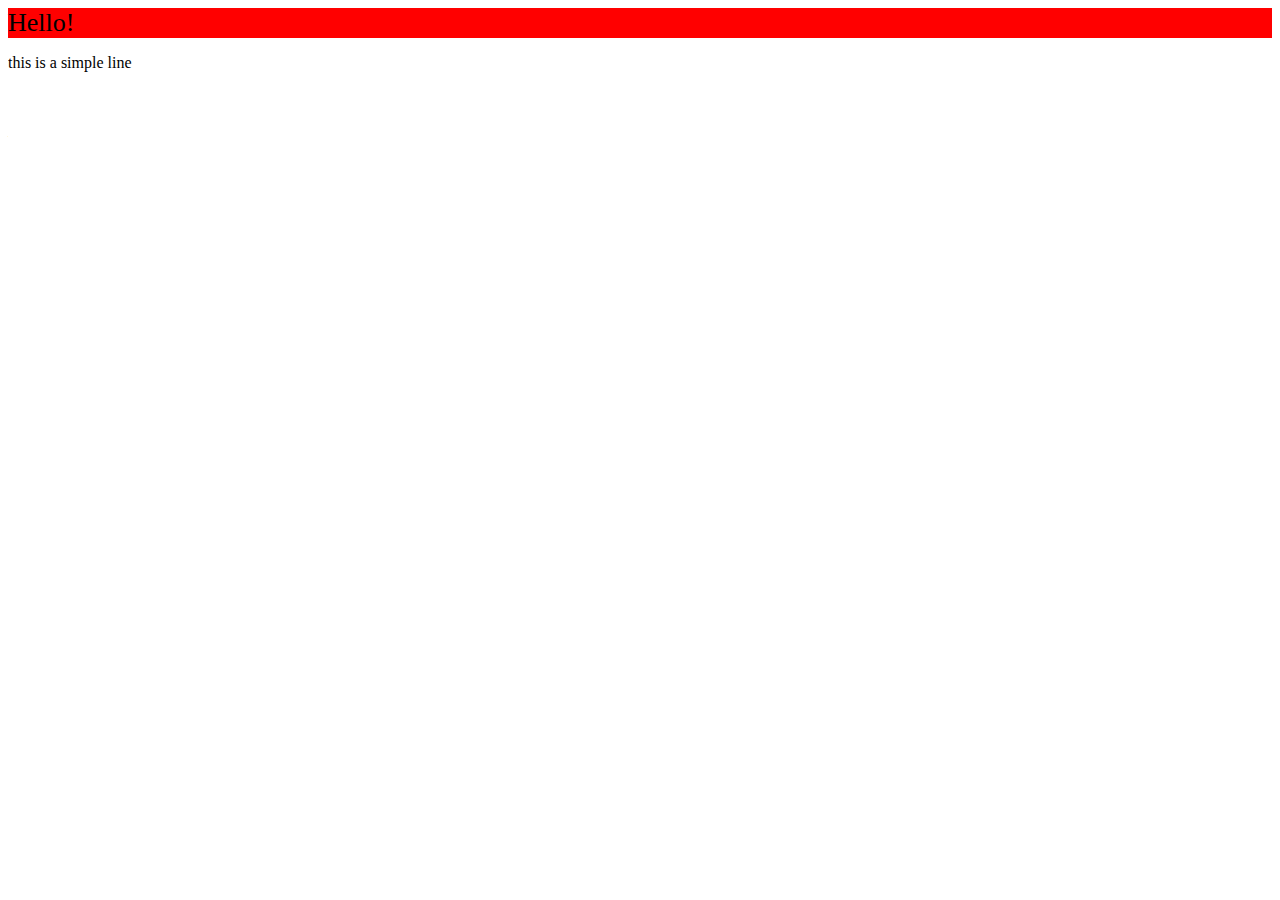
<file: DOM PART2/index.html>
<!DOCTYPE html>
<html lang="en">
<head>
    <meta charset="UTF-8">
    <meta name="viewport" content="width=device-width, initial-scale=1.0">
    <title>Document</title>
</head>
<body>
    <div id="box" name="JSDIV" style="background-color: red">this is a div
        <ul>
            List 
            <li>item1</li>
            <li>item2</li>
            <li>item3</li>
        </ul>
    </div>
    <p class="para">this is a simple line</p>
    <script src="script.js"></script>
</body>
</html>
</file>
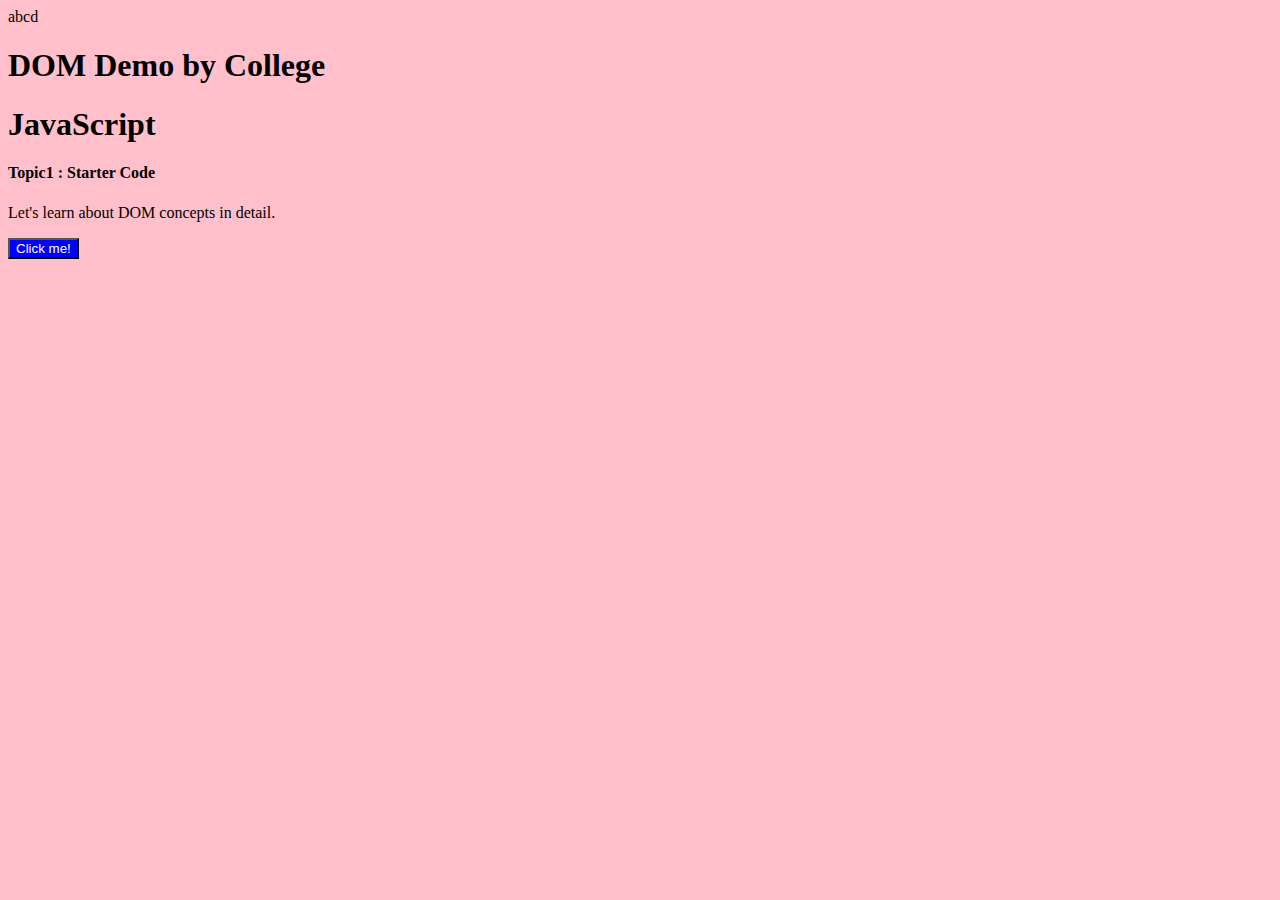
<file: DOM/index.html>
<!DOCTYPE html>
<html lang="en">
<head>
    <meta charset="UTF-8">
    <meta name="viewport" content="width=device-width, initial-scale=1.0">
    <title>JS with Mahnoor</title>
    <link rel="stylesheet" href="style.css" />
</head>
<body>
    <div>abcd</div>
    <h1 id="heading-class">DOM Demo by College</h1>
    <h1 id="heading2-class">JavaScript</h1>
    <h4 class="heading3-class">Topic1 : Starter Code</h4>
    <p>Let's learn about DOM concepts in detail.</p>
    <button>Click me!</button>
    <script src="script.js"></script>
</body>
</html>
</file>
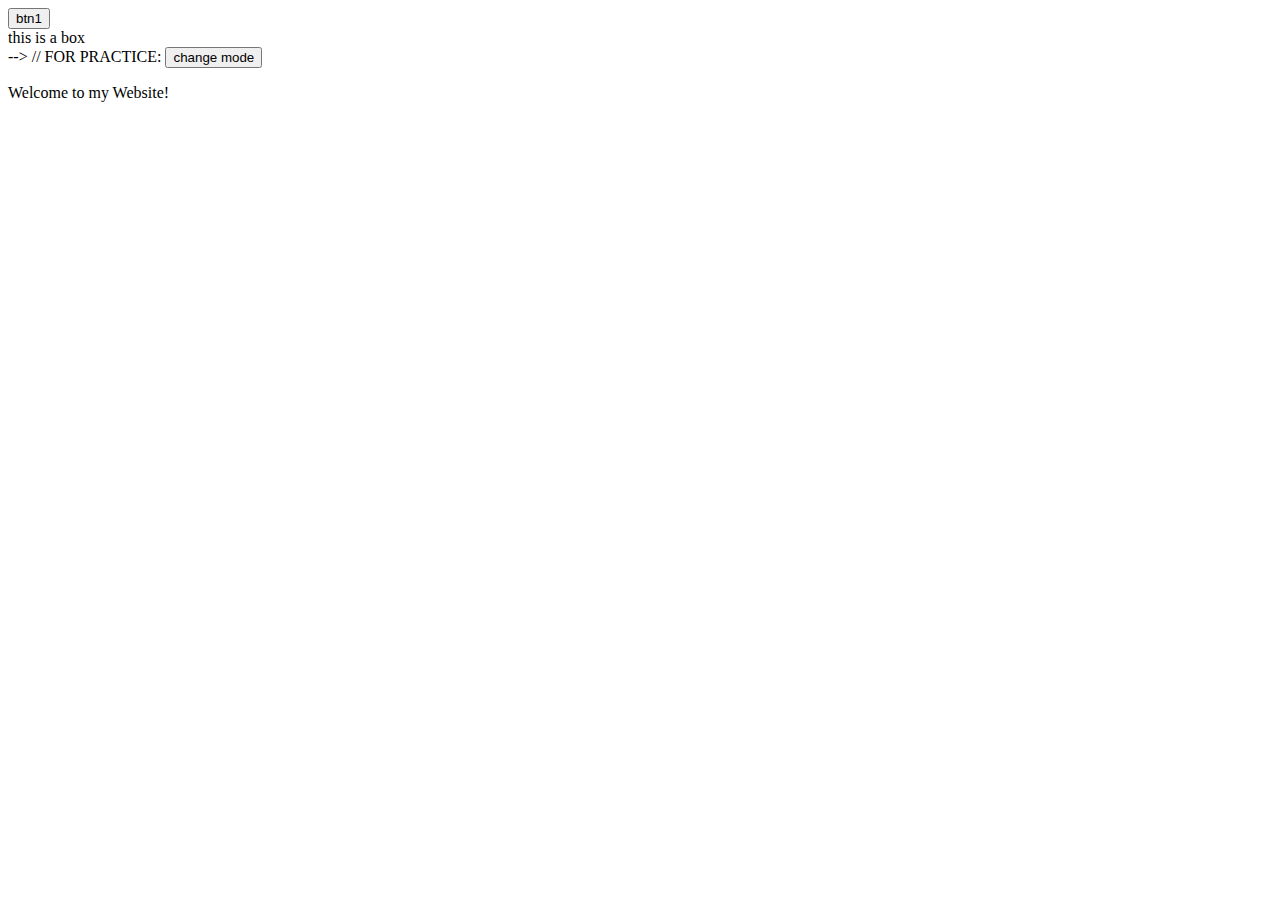
<file: Events in JS/index.html>
<!-- <!DOCTYPE html>
<html lang="en">
<head>
    <meta charset="UTF-8">
    <meta name="viewport" content="width=device-width, initial-scale=1.0">
    <title>Events in JS</title>
    <link rel="stylesheet" href="style.css" />
</head>
<body>
    <!-- <button onclick="console.log('button was clicked');alert('hello')">
        click me!
    </button>
    <button ondblclick="console.log('button was clicked 2x')">
        click me 2 times!
    </button>
    <div onmouseover="console.log('you are inside div')">this is a box</div> -->
    <button id="btn1">btn1</button>
    <div>this is a box</div>
    <script src="script.js"></script>
</body>
</html> -->

// FOR PRACTICE:
<!DOCTYPE html>
<html lang="en">
<head>
    <meta charset="UTF-8">
    <meta name="viewport" content="width=device-width, initial-scale=1.0">
    <title>Event in JS</title>
    <link rel="stylesheet" href="style.css" />
</head>
<body>
    <button id="mode">change mode</button>
    <p>Welcome to my Website!</p>
    <script src="script.js"></script>
</body>
</html>
</file>
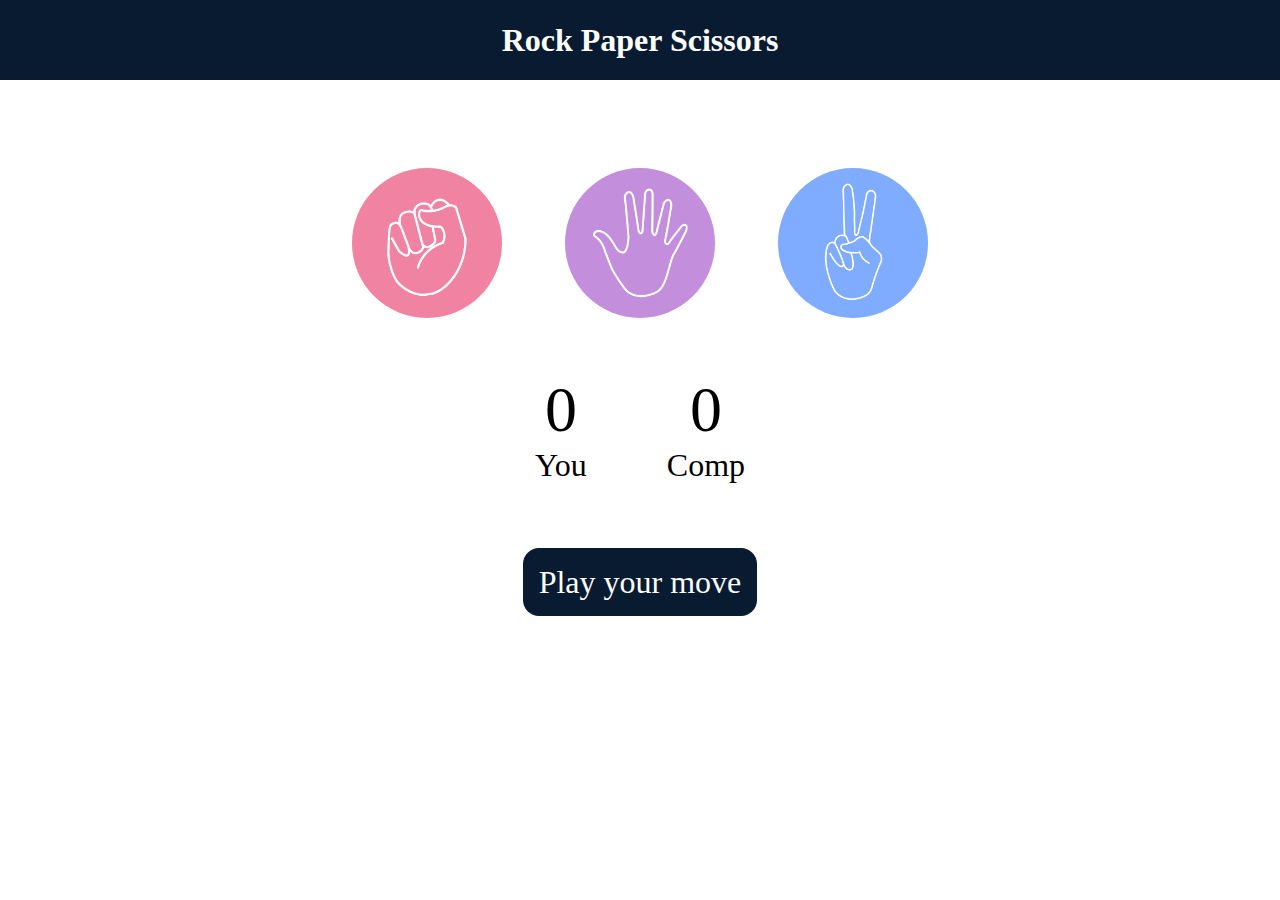
<file: StonePaperScissors/index.html>
<!DOCTYPE html>
<html lang="en">
  <head>
    <meta charset="UTF-8" />
    <meta name="viewport" content="width=device-width, initial-scale=1.0" />
    <title>Rock Paper Scissors Game</title>
    <link rel="stylesheet" href="style.css" />
  </head>
  <body>
    <h1>Rock Paper Scissors</h1>
    <div class="choices">
      <div class="choice" id="rock">
        <img src="./images/rock.png" />
      </div>
      <div class="choice" id="paper">
        <img src="./images/paper.png" />
      </div>
      <div class="choice" id="scissors">
        <img src="./images/scissors.png" />
      </div>
    </div>

    <div class="score-board">
      <div class="score">
        <p id="user-score">0</p>
        <p>You</p>
      </div>
      <div class="score">
        <p id="comp-score">0</p>
        <p>Comp</p>
      </div>
    </div>

    <div class="msg-container">
      <p id="msg">Play your move</p>
    </div>
    <script src="app.js"></script>
  </body>
</html>
</file>
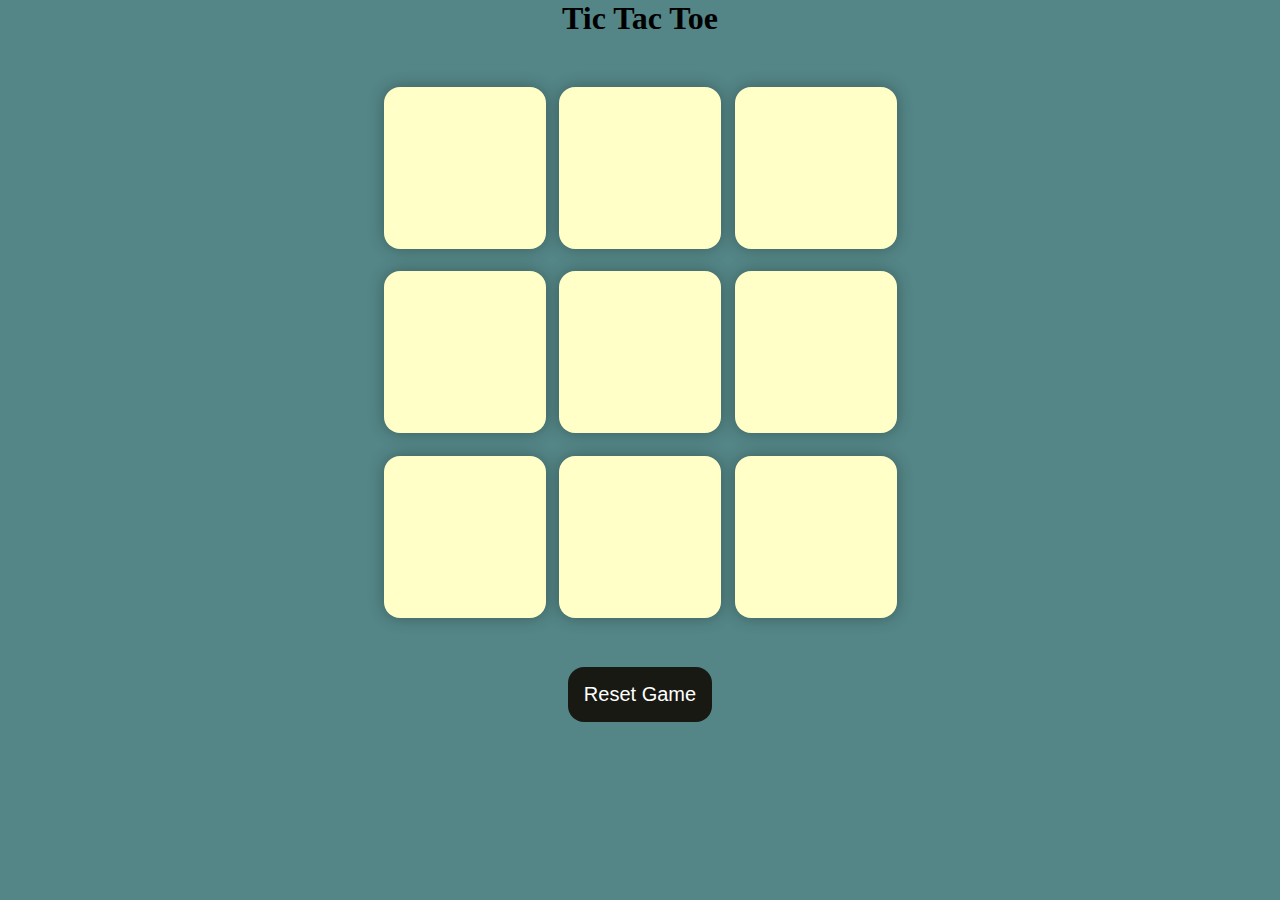
<file: TicTacToe/index.html>
<!DOCTYPE html>
<html lang="en">
  <head>
    <meta charset="UTF-8" />
    <meta name="viewport" content="width=device-width, initial-scale=1.0" />
    <title>Tic-Tac-Toe Game</title>
    <link rel="stylesheet" href="style.css" />
  </head>
  <body>
    <div class="msg-container hide">
      <p id="msg">Winner</p>
      <button id="new-btn">New Game</button>
    </div>
    <main>
      <h1>Tic Tac Toe</h1>
      <div class="container">
        <div class="game">
          <button class="box"></button>
          <button class="box"></button>
          <button class="box"></button>
          <button class="box"></button>
          <button class="box"></button>
          <button class="box"></button>
          <button class="box"></button>
          <button class="box"></button>
          <button class="box"></button>
        </div>
      </div>
      <button id="reset-btn">Reset Game</button>
    </main>
    <script src="app.js"></script>
  </body>
</html>
</file>
<file: DOM/style.css>
#heading h1 {
    color: blue;
    background-color: yellow;
}

body {
    background-color: pink;
}

button {
    background-color: blue;
    color: white;
}
</file>
<file: Events in JS/style.css>
/* div {
    height: 100px;
    width: 100px;
    background-color: dodgerblue;
    color: white;
    border: 1px solid black;
} */

/* for practice ques: */
.dark {
    background-color: black;
    color: white;
}

.light {
    background-color: white;
    color: black;
}
</file>
<file: StonePaperScissors/style.css>
* {
  margin: 0;
  padding: 0;
  text-align: center;
}

h1 {
  background-color: #081b31;
  color: #fff;
  height: 5rem;
  line-height: 5rem;
}

.choice {
  height: 165px;
  width: 165px;
  border-radius: 50%;
  display: flex;
  justify-content: center;
  align-items: center;
}

.choice:hover {
  cursor: pointer;
  background-color: #081b31;
}

img {
  height: 150px;
  width: 150px;
  object-fit: cover;
  border-radius: 50%;
}

.choices {
  display: flex;
  justify-content: center;
  align-items: center;
  gap: 3rem;
  margin-top: 5rem;
}

.score-board {
  display: flex;
  justify-content: center;
  align-items: center;
  font-size: 2rem;
  margin-top: 3rem;
  gap: 5rem;
}

#user-score,
#comp-score {
  font-size: 4rem;
}

.msg-container {
  margin-top: 5rem;
}

#msg {
  background-color: #081b31;
  color: #fff;
  font-size: 2rem;
  display: inline;
  padding: 1rem;
  border-radius: 1rem;
}
</file>
<file: TicTacToe/style.css>
* {
  margin: 0;
  padding: 0;
}

body {
  background-color: #548687;
  text-align: center;
}

.container {
  height: 70vh;
  display: flex;

  justify-content: center;
  align-items: center;
}

.game {
  height: 60vmin;
  width: 60vmin;
  display: flex;
  flex-wrap: wrap;
  justify-content: center;
  align-items: center;
  gap: 1.5vmin;
}

.box {
  height: 18vmin;
  width: 18vmin;
  border-radius: 1rem;
  border: none;
  box-shadow: 0 0 1rem rgba(0, 0, 0, 0.3);
  font-size: 8vmin;
  color: #b0413e;
  background-color: #ffffc7;
}

#reset-btn {
  padding: 1rem;
  font-size: 1.25rem;
  background-color: #191913;
  color: #fff;
  border-radius: 1rem;
  border: none;
}

#new-btn {
  padding: 1rem;
  font-size: 1.25rem;
  background-color: #191913;
  color: #fff;
  border-radius: 1rem;
  border: none;
}

#msg {
  color: #ffffc7;
  font-size: 5vmin;
}

.msg-container {
  height: 100vmin;
  display: flex;
  justify-content: center;
  align-items: center;
  flex-direction: column;
  gap: 4rem;
}

.hide {
  display: none;
}
</file>
